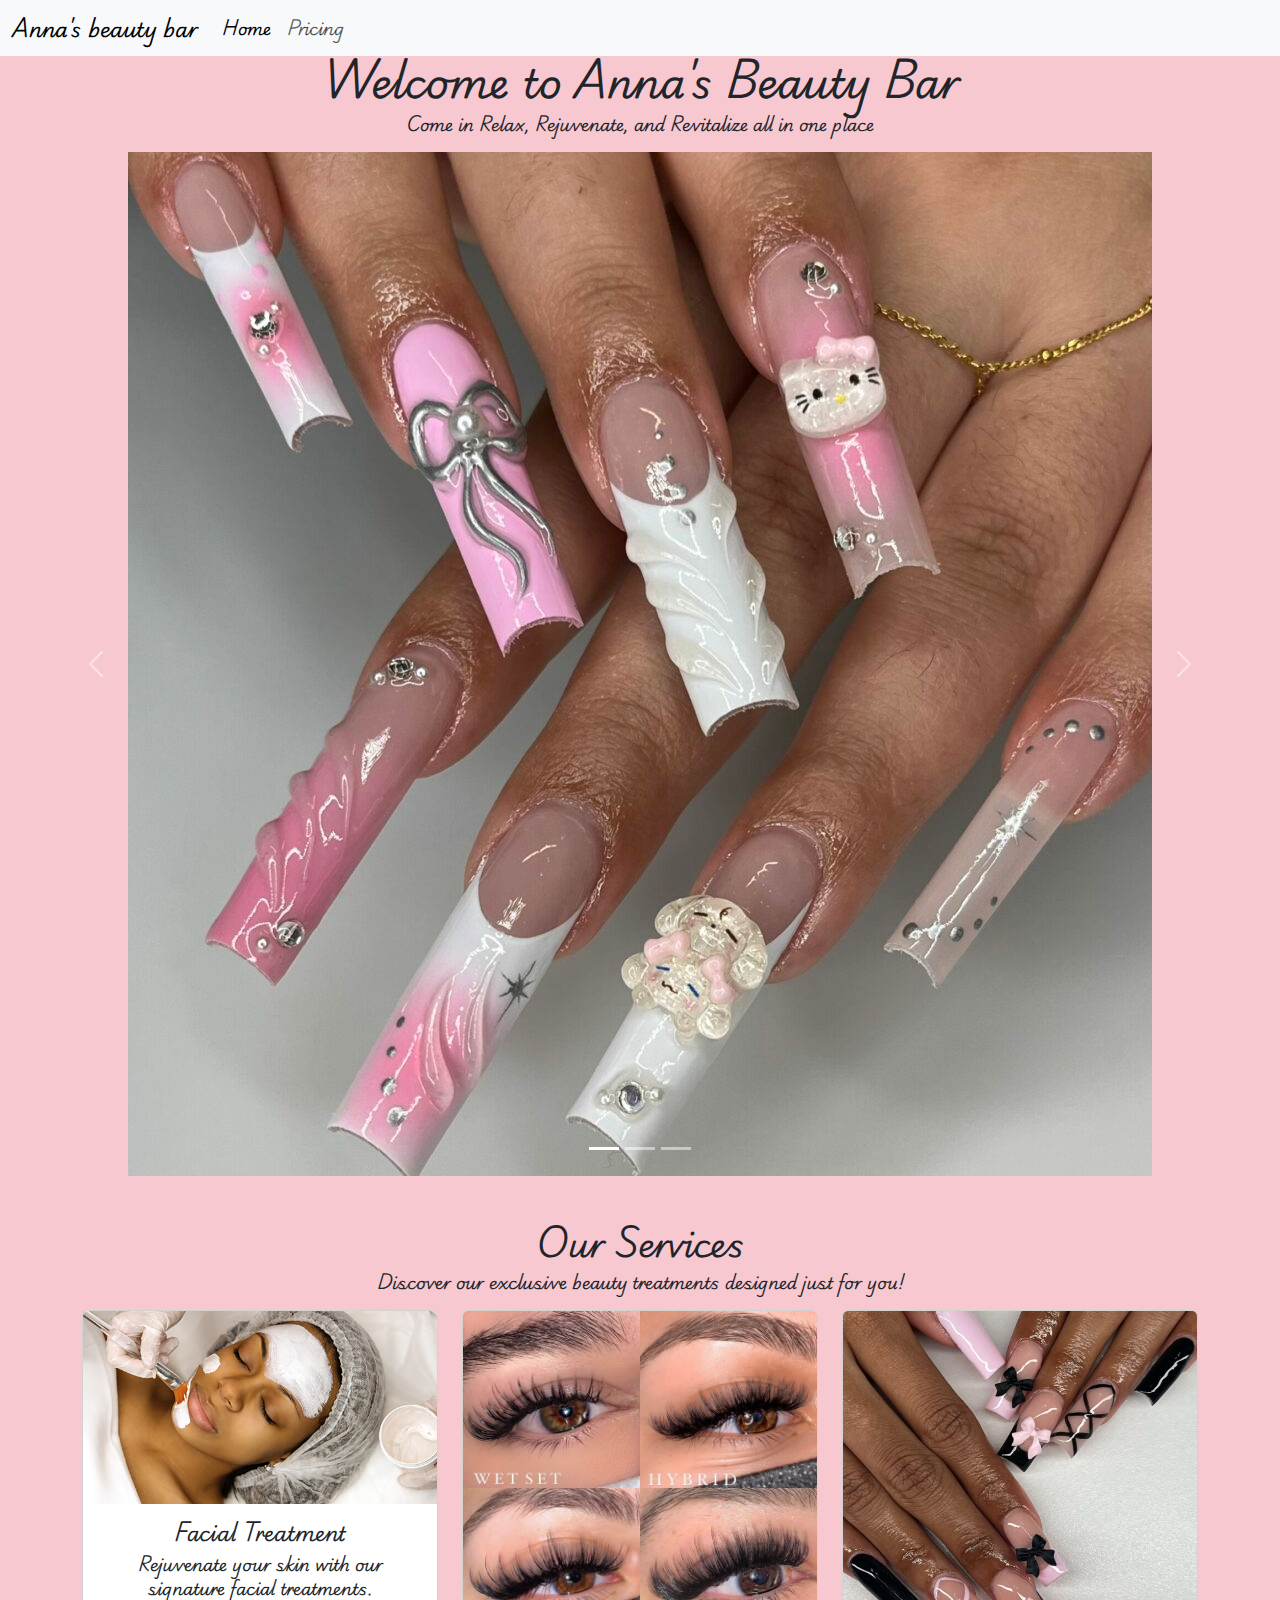
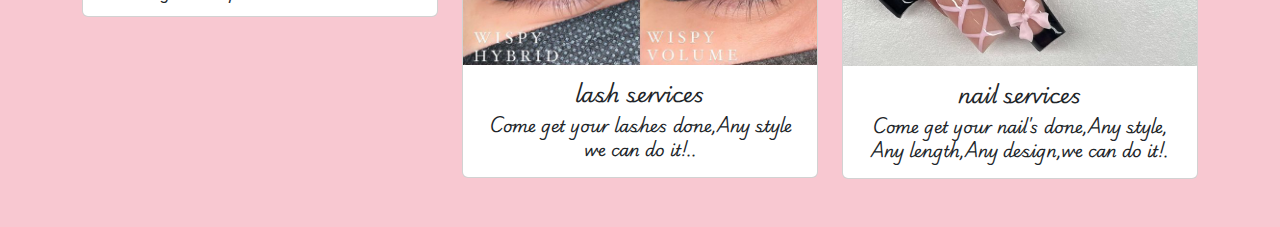
<file: index.html>
<!DOCTYPE html>
<html>
<head>
    <link rel="preconnect" href="https://fonts.googleapis.com">
    <link rel="preconnect" href="https://fonts.gstatic.com" crossorigin>
    <link href="https://fonts.googleapis.com/css2?family=Playwrite+AU+SA:wght@100..400&display=swap" rel="stylesheet">
    <title>Anna's beauty bar</title>
    <!-- Link style.css -->
    <link rel="stylesheet" href="style.css">
    <!-- Link Bootstrap CSS -->
    <link href="https://cdn.jsdelivr.net/npm/bootstrap@5.3.3/dist/css/bootstrap.min.css" rel="stylesheet" integrity="sha384-QWTKZyjpPEjISv5WaRU9OFeRpok6YctnYmDr5pNlyT2bRjXh0JMhjY6hW+ALEwIH" crossorigin="anonymous">

</head>
<body>
    <nav class="navbar navbar-expand-lg bg-body-tertiary playwrite-au-sa-uniquifier">
        <div class="container-fluid">
          <a class="navbar-brand" href="index.html">Anna's beauty bar</a>
          <button class="navbar-toggler" type="button" data-bs-toggle="collapse" data-bs-target="#navbarNav" aria-controls="navbarNav" aria-expanded="false" aria-label="Toggle navigation">
            <span class="navbar-toggler-icon"></span>
          </button>
          <div class="collapse navbar-collapse" id="navbarNav">
            <ul class="navbar-nav ">
              <li class="nav-item">
                <a class="nav-link active" aria-current="page" href="index.html">Home</a>
              </li>
              <li class="nav-item">
                <a class="nav-link" href="third.html">Pricing</a>
              </li>
              
            </ul>
          </div>
        </div>
      </nav>
    
      <header>
        <h1>Welcome to Anna's Beauty Bar</h1>
            <p> Come in Relax, Rejuvenate, and Revitalize all in one place</p>
        </header>

      <div id="carouselExampleIndicators" class="carousel slide">
        <div class="carousel-indicators">
          <button type="button" data-bs-target="#carouselExampleIndicators" data-bs-slide-to="0" class="active" aria-current="true" aria-label="Slide 1"></button>
          <button type="button" data-bs-target="#carouselExampleIndicators" data-bs-slide-to="1" aria-label="Slide 2"></button>
          <button type="button" data-bs-target="#carouselExampleIndicators" data-bs-slide-to="2" aria-label="Slide 3"></button>
        </div>
        <div class="carousel-inner">
          <div class="carousel-item active">
            <img src="seccond.html/nail.jpeg" class="d-block w-40" alt="...">
          </div>
          <div class="carousel-item ">
            <img src="seccond.html/lash2.jpg" class="d-block w-40" alt="...">
          </div>
          <div class="carousel-item">
            <img src="seccond.html/facial2.webp" class="d-block w-40" alt="...">
          </div>
        </div>
        <button class="carousel-control-prev" type="button" data-bs-target="#carouselExampleIndicators" data-bs-slide="prev">
          <span class="carousel-control-prev-icon" aria-hidden="true"></span>
          <span class="visually-hidden">Previous</span>
        </button>
        <button class="carousel-control-next" type="button" data-bs-target="#carouselExampleIndicators" data-bs-slide="next">
          <span class="carousel-control-next-icon" aria-hidden="true"></span>
          <span class="visually-hidden">Next</span>
        </button>
      </div>

      

        
        <section id="services" class="py-5">
          <div class="container text-center">
            <h2>Our Services</h2>
            <p>Discover our exclusive beauty treatments designed just for you!</p>
            <div class="row">
              <div class="col-sm-6 col-md-4 col-lg-4 col-md-4">
                <div class="card">
                  <img src="seccond.html/facial.jpg" class="card-img-top" alt="Facial Treatment">
                  <div class="card-body">
                    <h5 class="card-title">Facial Treatment</h5>
                    <p class="card-text">Rejuvenate your skin with our signature facial treatments.</p>
                  </div>
                </div>
              </div>

                    <div class="col-sm-6 col-md-4 col-lg-4 ">
                      <div class="card">
                        <img src="seccond.html/lash2.jpg" class="card-img-top" alt="lash services">
                        <div class="card-body">
                          <h5 class="card-title">lash services</h5>
                          <p class="card-text">Come get your lashes done,Any style we can do it!..</p>
                        </div>
                      </div>
                    </div>
                    <div class="col-sm-6 col-md-4 col-lg-4 ">
                      <div class="card">
                        <img src="seccond.html/nails.avif" class="card-img-top" alt="nails">
                        <div class="card-body">
                          <h5 class="card-title">nail services</h5>
                          <p class="card-text">Come get your nail's done,Any style, Any length,Any design,we can do it!.</p>
                        </div>
                      </div>
                    </div>
              

    <!-- Link Bootstrap JS -->
    <script src="https://cdn.jsdelivr.net/npm/bootstrap@5.3.3/dist/js/bootstrap.bundle.min.js" integrity="sha384-YvpcrYf0tY3lHB60NNkmXc5s9fDVZLESaAA55NDzOxhy9GkcIdslK1eN7N6jIeHz" crossorigin="anonymous"></script>
</body>
</html>
</file>
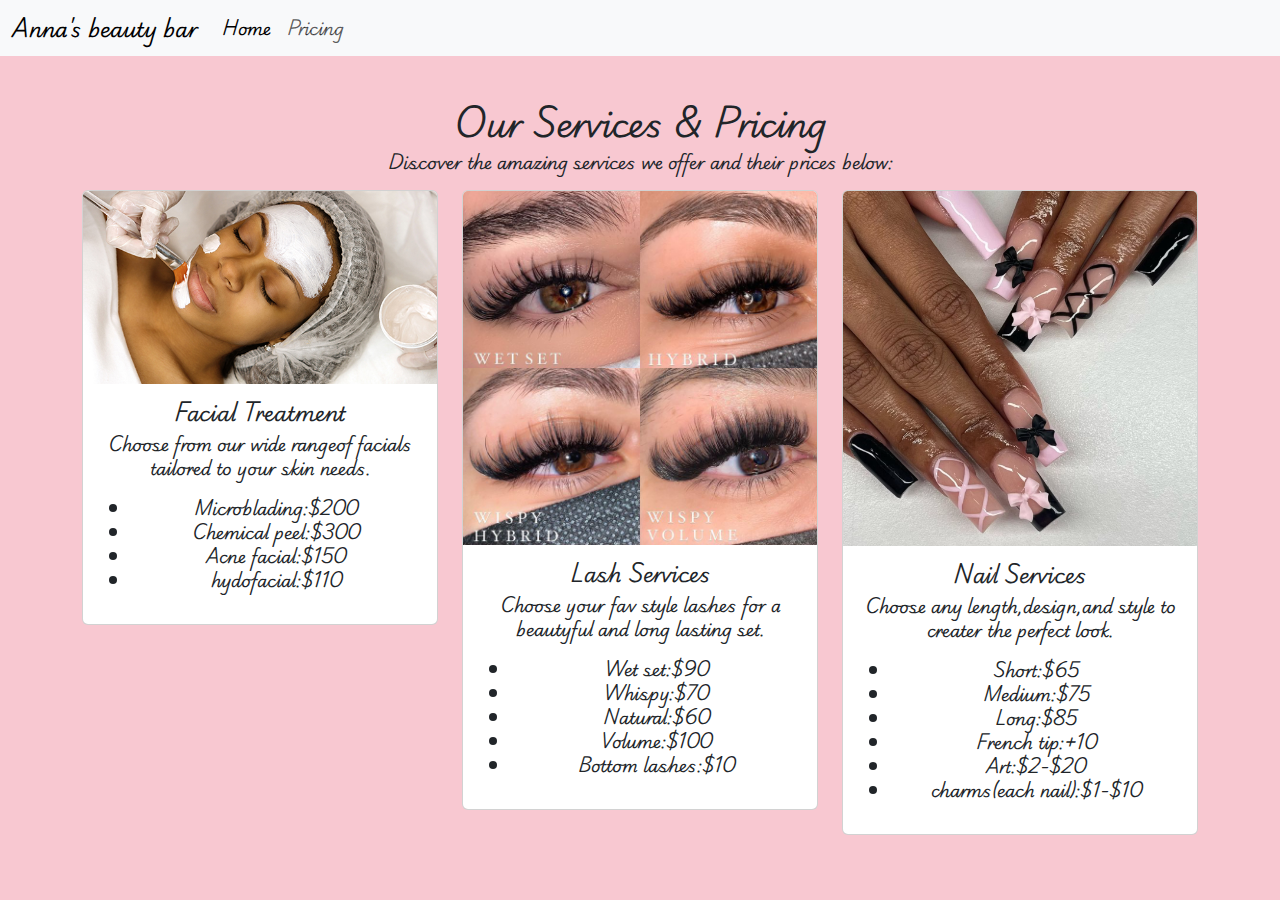
<file: third.html>
<!DOCTYPE html>             
<html>
  
    <head>
        <link rel="preconnect" href="https://fonts.googleapis.com">
    <link rel="preconnect" href="https://fonts.gstatic.com" crossorigin>
    <link href="https://fonts.googleapis.com/css2?family=Playwrite+AU+SA:wght@100..400&display=swap" rel="stylesheet">
    <title>Anna's beauty bar</title>
        <!-- Link style.css -->
<link rel="stylesheet" href="style.css">
<!-- Link Bootstrap CSS -->
<link href="https://cdn.jsdelivr.net/npm/bootstrap@5.3.3/dist/css/bootstrap.min.css" rel="stylesheet" integrity="sha384-QWTKZyjpPEjISv5WaRU9OFeRpok6YctnYmDr5pNlyT2bRjXh0JMhjY6hW+ALEwIH" crossorigin="anonymous">
    </head>
   
    <nav class="navbar navbar-expand-lg bg-body-tertiary playwrite-au-sa-uniquifier">
        <div class="container-fluid">
          <a class="navbar-brand" href="index.html">Anna's beauty bar</a>
          <button class="navbar-toggler" type="button" data-bs-toggle="collapse" data-bs-target="#navbarNav" aria-controls="navbarNav" aria-expanded="false" aria-label="Toggle navigation">
            <span class="navbar-toggler-icon"></span>
          </button>
          <div class="collapse navbar-collapse" id="navbarNav">
            <ul class="navbar-nav ">
              <li class="nav-item">
                <a class="nav-link active" aria-current="page" href="index.html">Home</a>
              </li>
              <li class="nav-item">
                <a class="nav-link" href="third.html">Pricing</a>
              </li>
              
            </ul>
          </div>
        </div>
      </nav>
    
      <section id="pricing" class="py-5">
        <div class="container text-center">
            <h2>Our Services & Pricing</h2>
            <p>Discover the amazing services we offer and their prices below:</p>
            <div class="row">

                <div class="col-sm-6 col-md-4 col-lg-4 ">
                <div class="card">
                    <img src="seccond.html/facial.jpg" class="card-img-top" alt="Facial Treatment">
                    <div class="card-body">
                        <h5 class="card-title">Facial Treatment</h5>
                        <p class="card-text">Choose from our wide rangeof facials tailored to your skin needs.</p>

<ul>
<li><strong>Microblading</strong>:$200</li>
<li><strong>Chemical peel</strong>:$300</li>
<li><strong>Acne facial</strong>:$150</li>
<li><strong>hydofacial</strong>:$110</li>

</ul>

</div>
</div>
</div>

<div class="col-sm-6 col-md-4 col-lg-4 ">
    <div class="card">
        <img src="seccond.html/lash2.jpg" class="card-img-top" alt="Lash Services">
        <div class="card-body">
            <h5 class="card-title">Lash Services</h5>
            <p class="card-text">Choose your fav style lashes for a beautyful and long lasting set.</p>

            <ul>
                <li><strong>Wet set</strong>:$90</li>
                <li><strong> Whispy</strong>:$70</li>
                <li><strong>Natural</strong>:$60</li>
                <li><strong>Volume</strong>:$100</li>
                <li><strong>Bottom lashes</strong>:$10</li>
      </ul>
                
                </div>
                </div>
                </div>

                <div class="col-sm-6 col-md-4 col-lg-4 ">
                    <div class="card">
                        <img src="seccond.html/nails.avif" class="card-img-top" alt="Nail Services">
                        <div class="card-body">
                            <h5 class="card-title">Nail Services</h5>
                            <p class="card-text"> Choose any length,design,and style to creater the perfect look. </p>
                            <ul>
                                <li><strong>Short</strong>:$65</li>
                                <li><strong> Medium</strong>:$75</li>
                                <li><strong>Long</strong>:$85</li>
                                <li><strong>French tip</strong>:+10</li>
                                <li><strong>Art</strong>:$2-$20</li>
                                <li><strong>charms(each nail)</strong>:$1-$10 </li>
                      </ul>
                                
                       </div>
                             </div>
                                </div>
    




























































<script src="https://cdn.jsdelivr.net/npm/bootstrap@5.3.3/dist/js/bootstrap.bundle.min.js" integrity="sha384-YvpcrYf0tY3lHB60NNkmXc5s9fDVZLESaAA55NDzOxhy9GkcIdslK1eN7N6jIeHz" crossorigin="anonymous"></script>
</body>
</html>
</file>
<file: style.css>
body {
  font-family: "Playwrite AU SA", serif !important;
  font-optical-sizing: auto;
  background-color: #f8c8d1 !important;
  color: white; 
  text-align: center; 
  margin: 0;  
  padding: 0; 
}
  
  .carousel-item img{
    
    margin: auto; 
    display: block;
  }

h1, h2, p {
  text-align: center;
}

.card {
  text-align: center;
}

.navbar-nav .nav-link {
  text-align: center;
}
</file>
